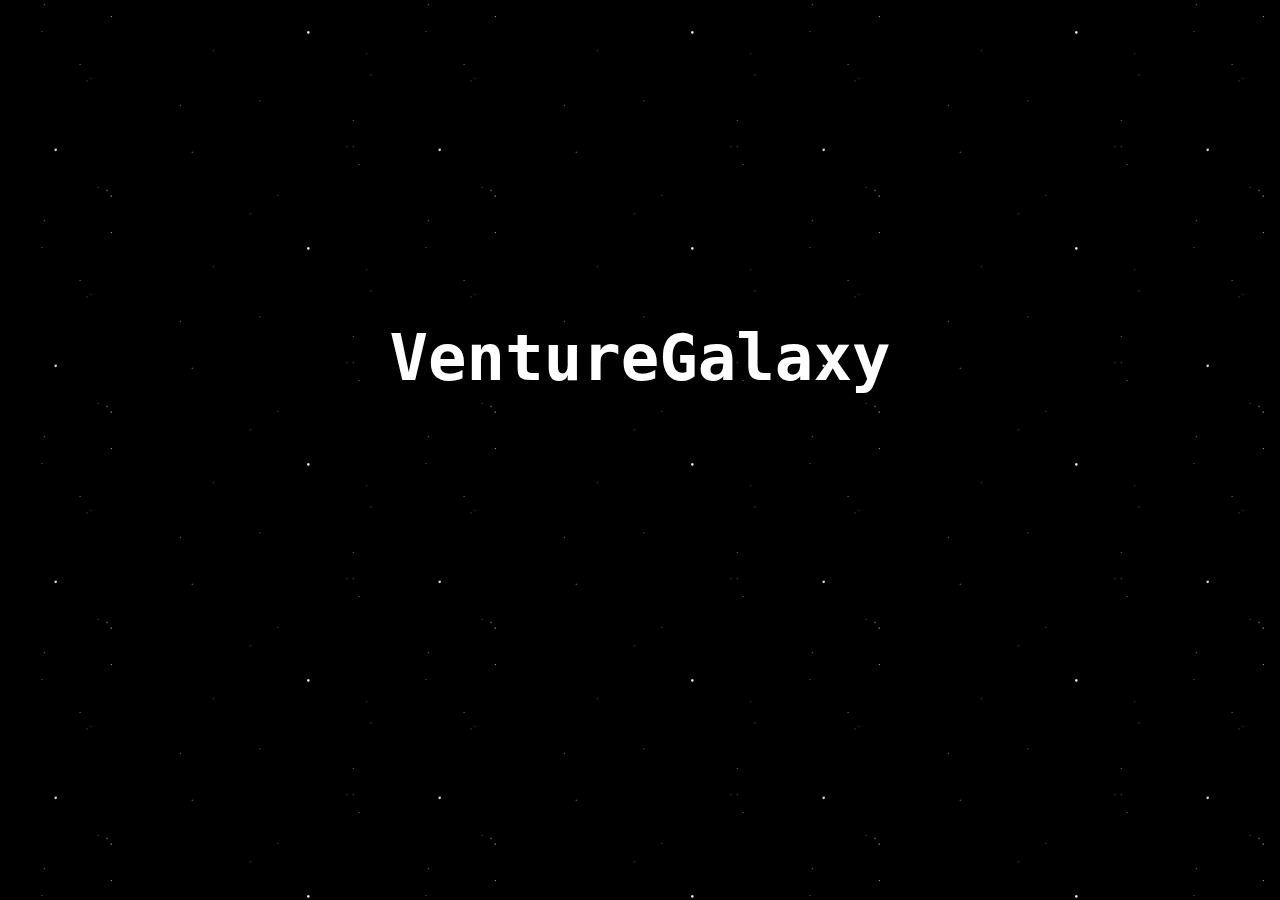
<file: index.html>
<!DOCTYPE html>
<html>
	<head>
        <link rel="stylesheet" type="text/css" href="style.css">
        <link rel="icon" type="image/x-icon" href="VGlogo.png">
    </head>
    <body>
        <script src="animations.js"></script>
        <div style = "height:30vh"></div>
        <div id ="front page">
            <h1 id="zoomedText">VentureGalaxy</h1>
        </div>
        <div style="height:20vh"></div>
        <div id="bottomMenu">
            <div id ="menuText"><a href="loginCompany.html">Company</a></div>
            <div id="menuColumn">
            </div>
            <div id ="menuText"><a href="loginInvestor.html">Investor</a></div>
            <div id="menuColumn">
            </div>
            <div id ="menuText"><a href="index.html">About</a></div>
        </div>
    </body>
</html>
</file>
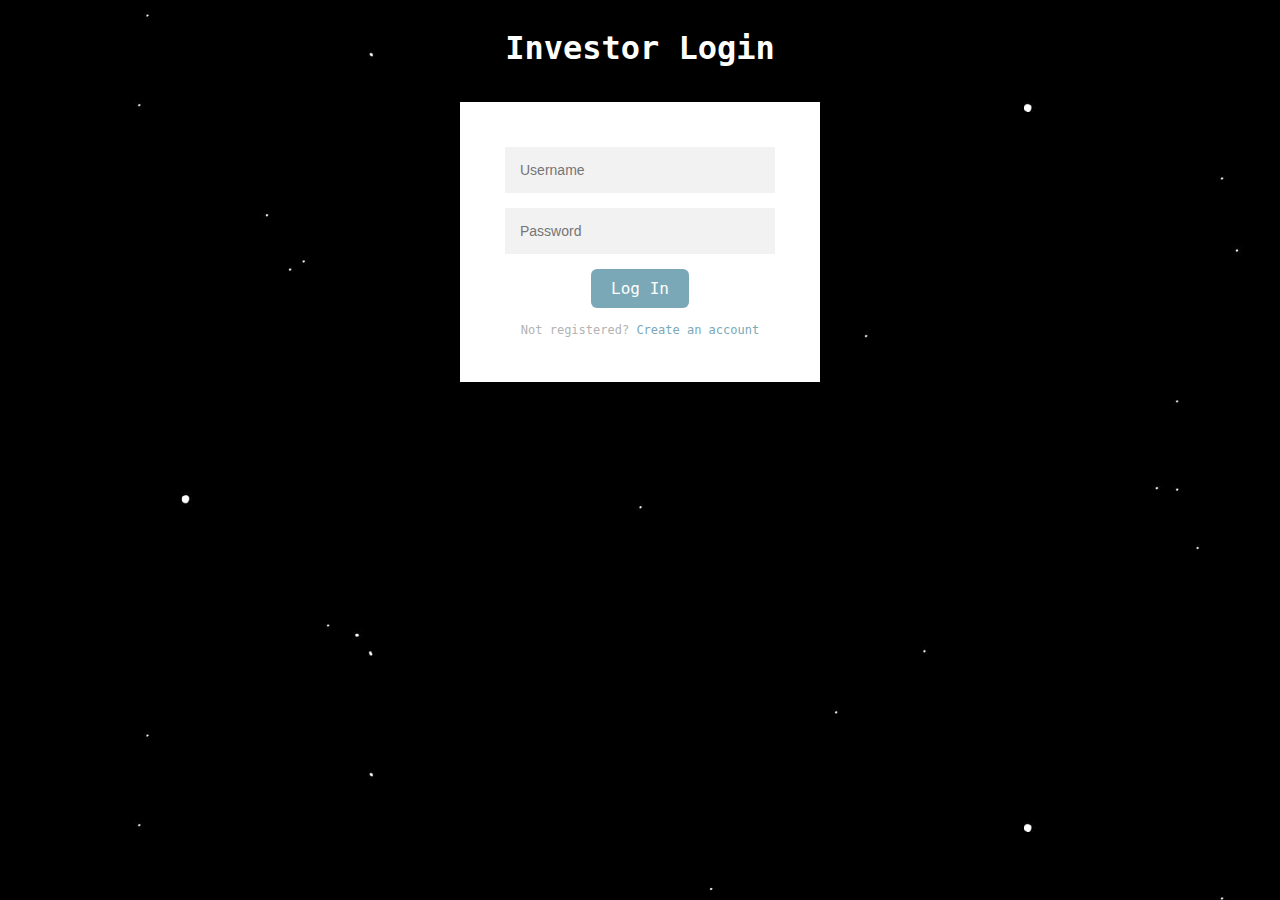
<file: loginInvestor.html>
<!DOCTYPE html>

<html>

<head>
    <link rel="stylesheet" type="text/css" href="login.css">
    <link rel="icon" type="image/x-icon" href="VGlogo.png">
</head>

<title>Investor Login</title>

<body>    
    <center> <h1> Investor Login </h1> </center>   
    <div class="login-page">
        <div class="form">
          <form class="login-form">
            <input type="text" placeholder="Username"/>
            <input type="password" placeholder="Password"/>
            <a class="button" href="tinder.html"">Log In</a>
            <p class="message">Not registered? <a href="index.html">Create an account</a></p>
          </form>
        </div>
      </div>    
</body>     

</html>
</file>
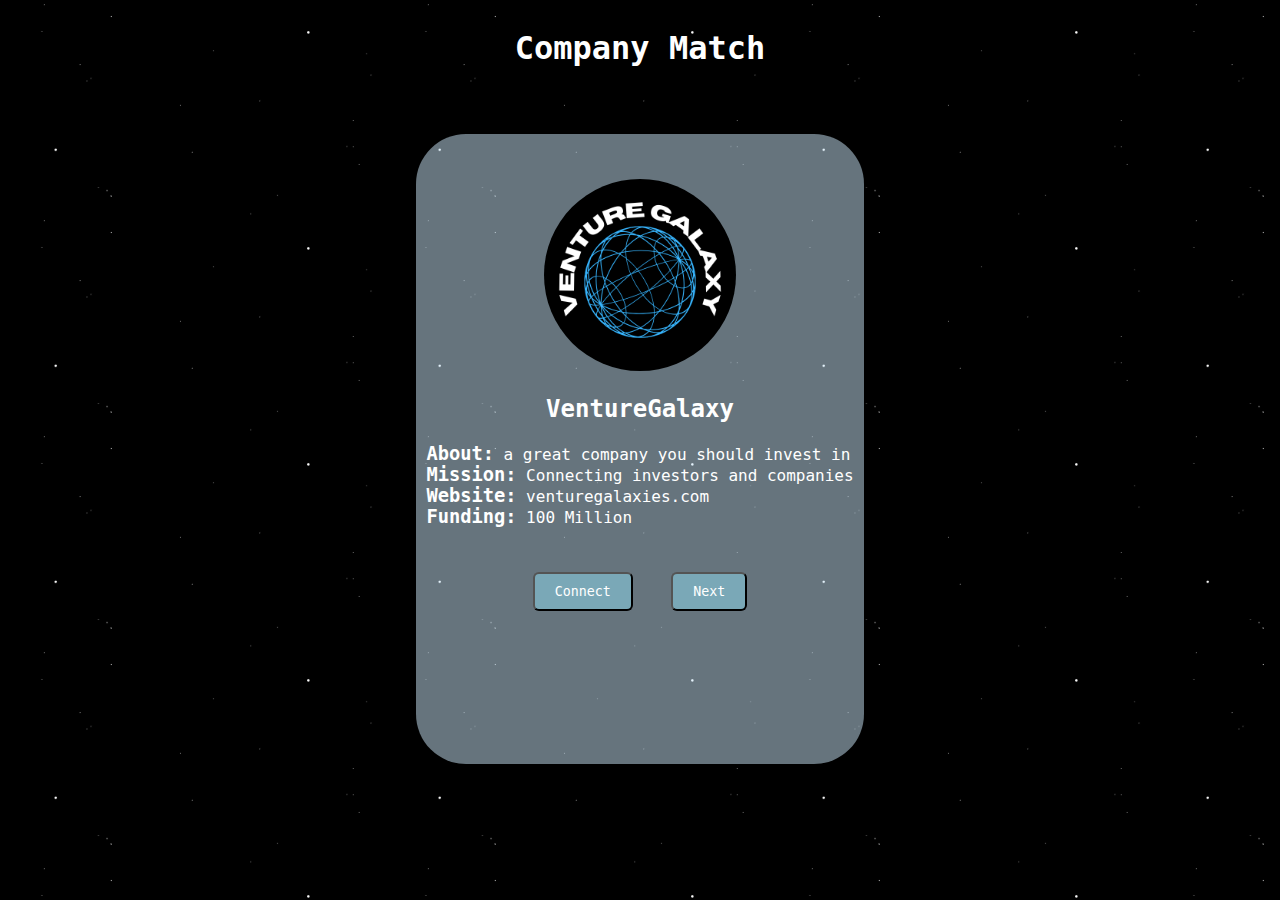
<file: tinder.html>
<!DOCTYPE html>

<html>
<head>
    <link rel="stylesheet" type="text/css" href="tinder.css">
    <link rel="icon" type="image/x-icon" href="VGlogo.png">
</head>
<title>Company Match</title>

<body>
    
    <center> <h1> Company Match </h1> </center>   
    <div style="height:5vh"></div>
    <!-- user profile -->
    <div id="companyProfile">
       
        <div class="circleMask">
        <img id="companyLogo" src="VGlogo.png">
        </div> 
    
    <h2 id="companyName">VentureGalaxy</h2>
    <div id="companyInfo">
        <h3>About:</h3><p id="about"> a great company you should invest in </p> <br>
        <h3>Mission:</h3> <p id="mission"> Connecting investors and companies</p> <br> 
        <h3>Website:</h3> <p id="website"> venturegalaxies.com</p> <br> 
        <h3>Funding:</h3> <p id="funding">100 Million</p> <br> 
    </div>
    
    <div style="height:5vh"></div>
    <div id="matcher">
    <button class="button" onclick="copyMail()">Connect</button>
    <div style="width:3vw"></div>
    <button class="button" onclick="nextProfile()">Next</button>
    </div>
</div>
<script src="Company.js"></script>
</body>

</html>
</file>
<file: style.css>
body {
    display: flex;
    flex-direction: column;
    justify-content: center;
    align-items: center;
    font-family: monospace, monospace;
    background-image: url(IMAGE.jpg);
    background-size: 30%;
    background-repeat: repeat;
}
a {
    color: inherit;
    font-size:inherit;
    text-decoration: none;
}
a:hover {
    color: rgb(174,198,255);
}
#frontpage{
    text-align: center;
    display: flex;
    justify-content: center;
    align-items: center;
    height:30vh;

}

#bottomMenu{
    width: 100vw;
    height: 20vh;
    flex-shrink: 0;
    background: rgba(217, 217, 217, 0.50);
    justify-content: center;
    flex-direction: row;
    align-items: center;
    position: fixed;
    bottom: 0;
}
#menuColumn{
    flex-shrink:0; 
    width: 3px;
    height: 20vh;
    background: rgba(255, 255, 255, 0.50);
}
#menuText{
    width: 326px;
height: 62px;
flex-shrink: 0;
color: #FFF;
text-align: center;
font-family: monospace;
font-size: 30px;
font-style: normal;
font-weight: 400;
line-height: normal;
padding-left: 5%;
padding-right: 5%;
}

#zoomedText {
    color: white; 
    animation: zoom 1.5s ease-in;
    animation-fill-mode: backwards;
    font-size: 4rem;
}
#zoomedImage {
    width: 100%;
    transition: width 0.75s;
}

@keyframes zoom{     
    0% {         
        font-size:0;
    }    
    100% {
        font-size: 4rem;
    }
}
</file>
<file: login.css>
body {
    background-image: url(IMAGE.jpg);
    color: white;
    display: flex;
    flex-direction: column;
    justify-content: center;
    align-items: center;
    font-family: monospace, monospace;

    -webkit-background-size: cover;
    -moz-background-size: cover;
    -o-background-size: cover;
    background-size: cover;
}
.login-page {
    width: 360px;
    padding: 1% 0 0;
    margin: auto;
  }
  .form {
    position: relative;
    z-index: 1;
    background: #FFFFFF;
    max-width: 360px;
    margin: 0 auto 100px;
    padding: 45px;
    text-align: center;
    box-shadow: 0 0 20px 0 rgba(0, 0, 0, 0.2), 0 5px 5px 0 rgba(0, 0, 0, 0.24);
  }
  .form input {
    font-family: "Roboto", sans-serif;
    outline: 0;
    background: #f2f2f2;
    width: 100%;
    border: 0;
    margin: 0 0 15px;
    padding: 15px;
    box-sizing: border-box;
    font-size: 14px;
  }
  .button {
    display: inline-block;
    padding: 10px 20px;
    text-align: center;
    text-decoration: none;
    color: #ffffff;
    background-color: #7aa8b7;
    border-radius: 6px;
    outline: none;
    transition: 0.3s;
  }
  .button:hover {
    background-color: #c2c7c7;
  }
  .form .message {
    margin: 15px 0 0;
    color: #b3b3b3;
    font-size: 12px;
  }
  .form .message a {
    color:#7aa8b7;
    text-decoration: none;
  }
  .form .register-form {
    display: none;
  }
  .container {
    position: relative;
    z-index: 1;
    max-width: 300px;
    margin: 0 auto;
  }
  .container:before, .container:after {
    content: "";
    display: block;
    clear: both;
  }
  .container .info {
    margin: 50px auto;
    text-align: center;
  }
  .container .info h1 {
    margin: 0 0 15px;
    padding: 0;
    font-size: 36px;
    font-weight: 300;
    color: #1a1a1a;
  }
  .container .info span {
    color: #4d4d4d;
    font-size: 12px;
  }
  .container .info span a {
    color: #000000;
    text-decoration: none;
  }
  .container .info span .fa {
    color: #EF3B3A;
  }
</file>
<file: tinder.css>
body {
    display: flex;
    flex-direction: column;
    justify-content: center;
    align-items: center;
    font-family: monospace, monospace;
    background-image: url(IMAGE.jpg);
    background-size: 30%;
    background-repeat: repeat;
    color: white; 
}

h3{
    display:inline; 
}
p{
    display:inline; 
}

#companyProfile {

    width: 35vw;
    height: 60vh;
    flex-shrink: 0;
    border-radius: 50px;
    background: rgba(209, 236, 255, 0.49);
    display: flex; 
    flex-direction: column;
    align-items: center;
    padding-top: 5vh;
    padding-bottom: 5vh;
}

.button {
    display: inline-block;
    padding: 10px 20px;
    text-align: center;
    text-decoration: none;
    color: #ffffff;
    background-color: #7aa8b7;
    border-radius: 6px;
    outline: none;
    transition: 0.3s;
    font-family: monospace, monospace;
  }
  .button:hover {
    background-color: #c2c7c7;
  }

#matcher{
    display: flex; 
    flex-direction: row;
    align-items: center;
}

#companyLogo{
    width: 15vw; 
    height: 15vw; 
    border-radius: 50%;
}
</file>
